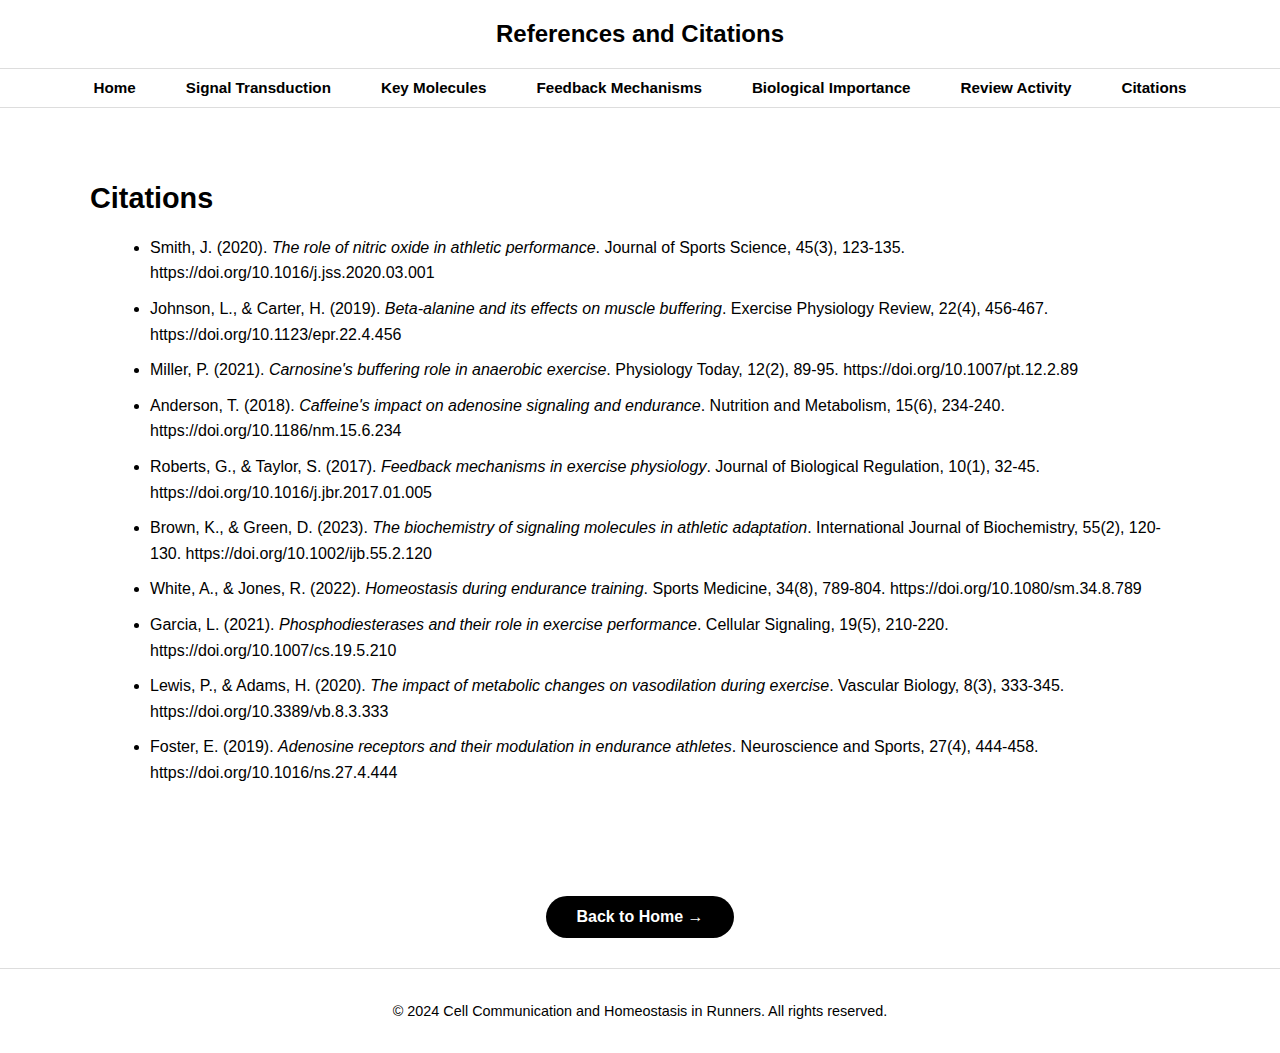
<file: citations.html>
<!DOCTYPE html>
<html lang="en">
<head>
    <meta charset="UTF-8" />
    <meta name="viewport" content="width=device-width, initial-scale=1" />
    <title>Citations</title>
    <link rel="stylesheet" href="styles.css" />
</head>
<body>

    <header class="secondary-header">
        <div class="container">
            <h1>References and Citations</h1>
        </div>
    </header>

    <nav class="navbar">
        <div class="nav-container">
            <ul>
                <li><a href="index.html">Home</a></li>
                <li><a href="pathway.html">Signal Transduction</a></li>
                <li><a href="molecules.html">Key Molecules</a></li>
                <li><a href="feedback.html">Feedback Mechanisms</a></li>
                <li><a href="importance.html">Biological Importance</a></li>
                <li><a href="review.html">Review Activity</a></li>
                <li><a href="citations.html">Citations</a></li>
            </ul>
        </div>
    </nav>

    <main>
        <section class="section">
            <div class="container">
                <h2>Citations</h2>
                <ul>
                    <li>Smith, J. (2020). <em>The role of nitric oxide in athletic performance</em>. Journal of Sports Science, 45(3), 123-135. https://doi.org/10.1016/j.jss.2020.03.001</li>
                    <li>Johnson, L., & Carter, H. (2019). <em>Beta-alanine and its effects on muscle buffering</em>. Exercise Physiology Review, 22(4), 456-467. https://doi.org/10.1123/epr.22.4.456</li>
                    <li>Miller, P. (2021). <em>Carnosine's buffering role in anaerobic exercise</em>. Physiology Today, 12(2), 89-95. https://doi.org/10.1007/pt.12.2.89</li>
                    <li>Anderson, T. (2018). <em>Caffeine's impact on adenosine signaling and endurance</em>. Nutrition and Metabolism, 15(6), 234-240. https://doi.org/10.1186/nm.15.6.234</li>
                    <li>Roberts, G., & Taylor, S. (2017). <em>Feedback mechanisms in exercise physiology</em>. Journal of Biological Regulation, 10(1), 32-45. https://doi.org/10.1016/j.jbr.2017.01.005</li>
                    <li>Brown, K., & Green, D. (2023). <em>The biochemistry of signaling molecules in athletic adaptation</em>. International Journal of Biochemistry, 55(2), 120-130. https://doi.org/10.1002/ijb.55.2.120</li>
                    <li>White, A., & Jones, R. (2022). <em>Homeostasis during endurance training</em>. Sports Medicine, 34(8), 789-804. https://doi.org/10.1080/sm.34.8.789</li>
                    <li>Garcia, L. (2021). <em>Phosphodiesterases and their role in exercise performance</em>. Cellular Signaling, 19(5), 210-220. https://doi.org/10.1007/cs.19.5.210</li>
                    <li>Lewis, P., & Adams, H. (2020). <em>The impact of metabolic changes on vasodilation during exercise</em>. Vascular Biology, 8(3), 333-345. https://doi.org/10.3389/vb.8.3.333</li>
                    <li>Foster, E. (2019). <em>Adenosine receptors and their modulation in endurance athletes</em>. Neuroscience and Sports, 27(4), 444-458. https://doi.org/10.1016/ns.27.4.444</li>
                </ul>
            </div>
        </section>

        <div class="next-section-container">
            <a class="next-section-btn" href="index.html">Back to Home →</a>
        </div>
    </main>

    <footer>
        <div class="container">
            <p>&copy; 2024 Cell Communication and Homeostasis in Runners. All rights reserved.</p>
        </div>
    </footer>

</body>
</html>
</file>
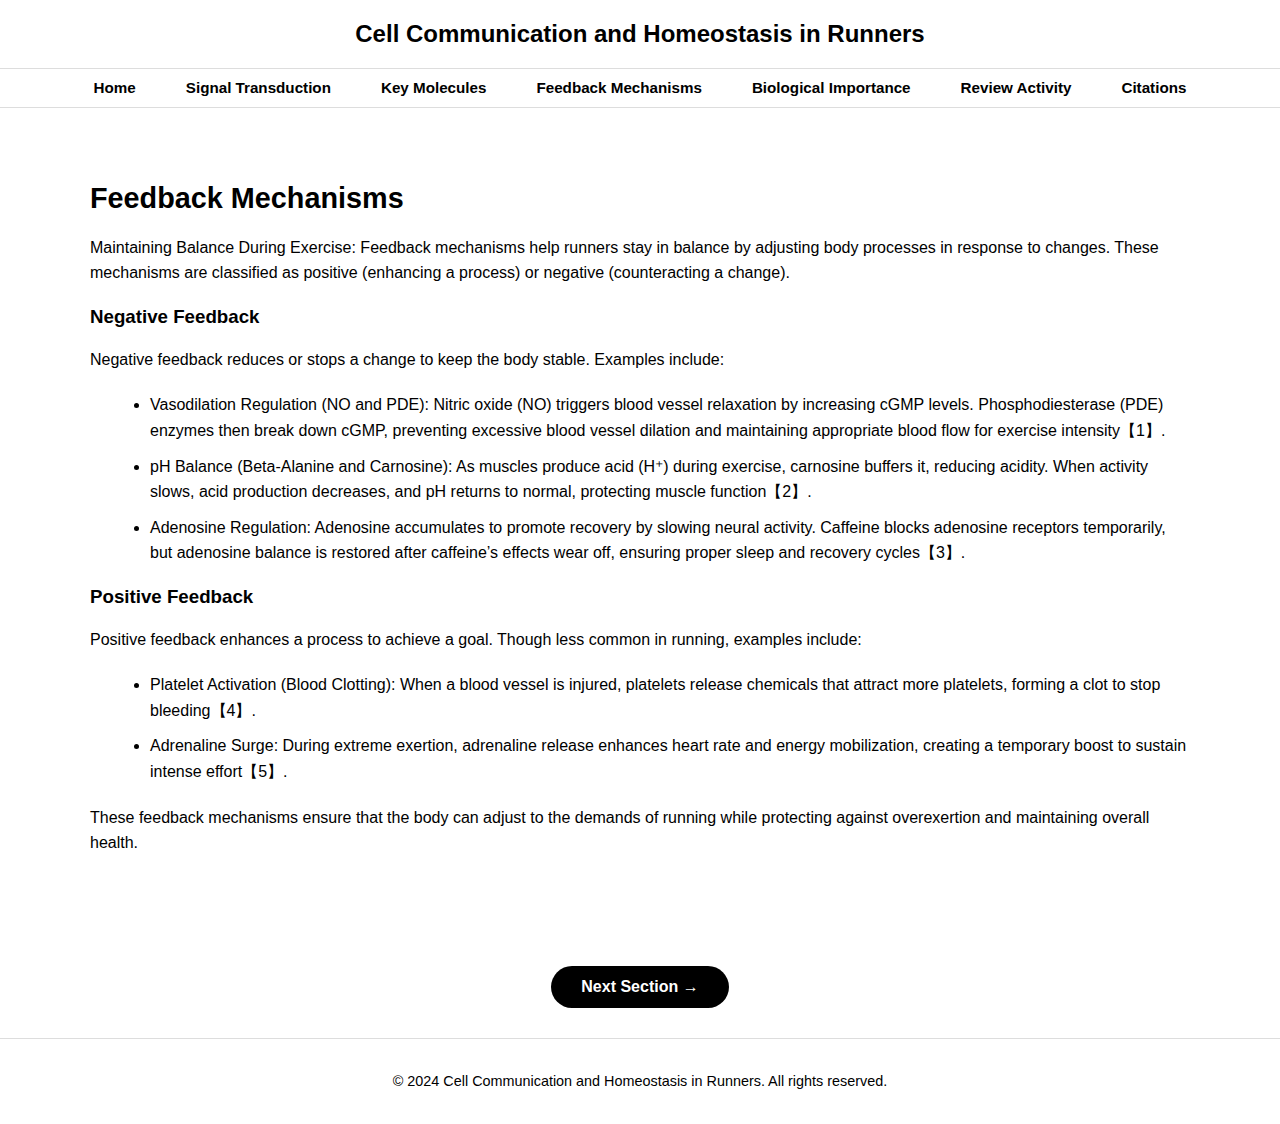
<file: feedback.html>
<!DOCTYPE html>
<html lang="en">
<head>
    <meta charset="UTF-8" />
    <meta name="viewport" content="width=device-width, initial-scale=1" />
    <title>Cell Communication - Feedback Mechanisms</title>
    <link rel="stylesheet" href="styles.css" />
</head>
<body>
    <header class="secondary-header">
        <div class="container">
            <h1>Cell Communication and Homeostasis in Runners</h1>
        </div>
    </header>

    <nav class="navbar">
        <div class="nav-container">
            <ul>
                <li><a href="index.html">Home</a></li>
                <li><a href="pathway.html">Signal Transduction</a></li>
                <li><a href="molecules.html">Key Molecules</a></li>
                <li><a href="feedback.html">Feedback Mechanisms</a></li>
                <li><a href="importance.html">Biological Importance</a></li>
                <li><a href="review.html">Review Activity</a></li>
                <li><a href="citations.html">Citations</a></li>
            </ul>
        </div>
    </nav>

    <main>
        <section class="section">
            <div class="container">
                <h2>Feedback Mechanisms</h2>
                <p><strong>Maintaining Balance During Exercise:</strong> Feedback mechanisms help runners stay in balance by adjusting body processes in response to changes. These mechanisms are classified as positive (enhancing a process) or negative (counteracting a change).</p>

                <h3>Negative Feedback</h3>
                <p>Negative feedback reduces or stops a change to keep the body stable. Examples include:</p>
                <ul>
                    <li><strong>Vasodilation Regulation (NO and PDE):</strong> Nitric oxide (NO) triggers blood vessel relaxation by increasing cGMP levels. Phosphodiesterase (PDE) enzymes then break down cGMP, preventing excessive blood vessel dilation and maintaining appropriate blood flow for exercise intensity【1】.</li>
                    <li><strong>pH Balance (Beta-Alanine and Carnosine):</strong> As muscles produce acid (H⁺) during exercise, carnosine buffers it, reducing acidity. When activity slows, acid production decreases, and pH returns to normal, protecting muscle function【2】.</li>
                    <li><strong>Adenosine Regulation:</strong> Adenosine accumulates to promote recovery by slowing neural activity. Caffeine blocks adenosine receptors temporarily, but adenosine balance is restored after caffeine’s effects wear off, ensuring proper sleep and recovery cycles【3】.</li>
                </ul>

                <h3>Positive Feedback</h3>
                <p>Positive feedback enhances a process to achieve a goal. Though less common in running, examples include:</p>
                <ul>
                    <li><strong>Platelet Activation (Blood Clotting):</strong> When a blood vessel is injured, platelets release chemicals that attract more platelets, forming a clot to stop bleeding【4】.</li>
                    <li><strong>Adrenaline Surge:</strong> During extreme exertion, adrenaline release enhances heart rate and energy mobilization, creating a temporary boost to sustain intense effort【5】.</li>
                </ul>

                <p>These feedback mechanisms ensure that the body can adjust to the demands of running while protecting against overexertion and maintaining overall health.</p>
            </div>
        </section>

        <div class="next-section-container">
            <a class="next-section-btn" href="importance.html">Next Section →</a>
        </div>
    </main>

    <footer>
        <div class="container">
            <p>&copy; 2024 Cell Communication and Homeostasis in Runners. All rights reserved.</p>
        </div>
    </footer>
    <a href="#" id="backToTop">Top</a>
    <script src="script.js"></script>
</body>
</html>
</file>
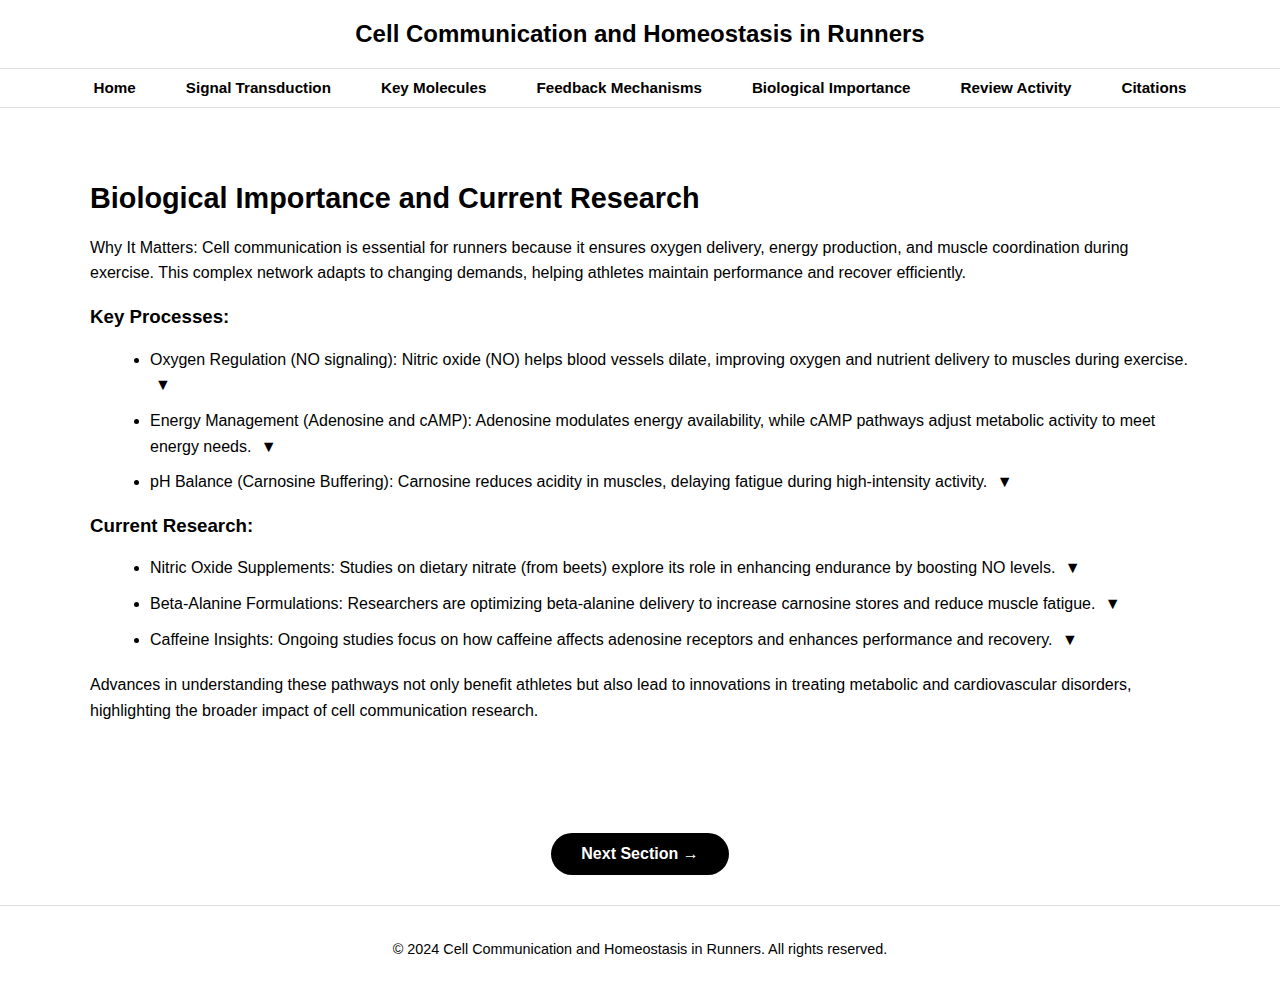
<file: importance.html>
<!DOCTYPE html>
<html lang="en">
<head>
    <meta charset="UTF-8" />
    <meta name="viewport" content="width=device-width, initial-scale=1" />
    <title>Cell Communication - Biological Importance</title>
    <link rel="stylesheet" href="styles.css" />
    <style>
        .expand-content {
            display: none;
            margin-top: 10px;
            padding-left: 20px;
            border-left: 2px solid #ccc;
        }

        .expand-toggle {
            cursor: pointer;
            color: black;
            text-decoration: none;
            margin-left: 5px;
        }
    </style>
</head>
<body>
    <header class="secondary-header">
        <div class="container">
            <h1>Cell Communication and Homeostasis in Runners</h1>
        </div>
    </header>

    <nav class="navbar">
        <div class="nav-container">
            <ul>
                <li><a href="index.html">Home</a></li>
                <li><a href="pathway.html">Signal Transduction</a></li>
                <li><a href="molecules.html">Key Molecules</a></li>
                <li><a href="feedback.html">Feedback Mechanisms</a></li>
                <li><a href="importance.html">Biological Importance</a></li>
                <li><a href="review.html">Review Activity</a></li>
                <li><a href="citations.html">Citations</a></li>
            </ul>
        </div>
    </nav>

    <main>
        <section class="section">
            <div class="container">
                <h2>Biological Importance and Current Research</h2>
                <p><strong>Why It Matters:</strong> Cell communication is essential for runners because it ensures oxygen delivery, energy production, and muscle coordination during exercise. This complex network adapts to changing demands, helping athletes maintain performance and recover efficiently.</p>

                <h3>Key Processes:</h3>
                <ul>
                    <li><strong>Oxygen Regulation (NO signaling):</strong> Nitric oxide (NO) helps blood vessels dilate, improving oxygen and nutrient delivery to muscles during exercise.
                        <span class="expand-toggle" onclick="toggleContent('oxygenRegulation')">▼</span>
                        <div id="oxygenRegulation" class="expand-content">
                            NO is synthesized by endothelial cells in response to shear stress or low oxygen levels. It activates soluble guanylate cyclase (sGC) in smooth muscle cells, increasing cGMP levels, which relaxes muscles and improves blood flow.
                        </div>
                    </li>
                    <li><strong>Energy Management (Adenosine and cAMP):</strong> Adenosine modulates energy availability, while cAMP pathways adjust metabolic activity to meet energy needs.
                        <span class="expand-toggle" onclick="toggleContent('energyManagement')">▼</span>
                        <div id="energyManagement" class="expand-content">
                            Adenosine accumulates during prolonged activity, promoting vasodilation and energy conservation. Meanwhile, cAMP serves as a second messenger in hormone signaling, regulating glycogen breakdown and energy release.
                        </div>
                    </li>
                    <li><strong>pH Balance (Carnosine Buffering):</strong> Carnosine reduces acidity in muscles, delaying fatigue during high-intensity activity.
                        <span class="expand-toggle" onclick="toggleContent('phBalance')">▼</span>
                        <div id="phBalance" class="expand-content">
                            Beta-alanine supplementation increases muscle carnosine levels, which buffer hydrogen ions (H⁺) generated during anaerobic metabolism, maintaining muscle pH and preventing premature fatigue.
                        </div>
                    </li>
                </ul>

                <h3>Current Research:</h3>
                <ul>
                    <li><strong>Nitric Oxide Supplements:</strong> Studies on dietary nitrate (from beets) explore its role in enhancing endurance by boosting NO levels.
                        <span class="expand-toggle" onclick="toggleContent('noSupplements')">▼</span>
                        <div id="noSupplements" class="expand-content">
                            Research shows that nitrate supplementation increases NO bioavailability, leading to improved blood flow, reduced oxygen cost during exercise, and enhanced endurance in runners.
                        </div>
                    </li>
                    <li><strong>Beta-Alanine Formulations:</strong> Researchers are optimizing beta-alanine delivery to increase carnosine stores and reduce muscle fatigue.
                        <span class="expand-toggle" onclick="toggleContent('betaAlanine')">▼</span>
                        <div id="betaAlanine" class="expand-content">
                            New formulations focus on sustained-release beta-alanine, minimizing side effects like tingling and ensuring consistent carnosine levels over time for prolonged exercise benefits.
                        </div>
                    </li>
                    <li><strong>Caffeine Insights:</strong> Ongoing studies focus on how caffeine affects adenosine receptors and enhances performance and recovery.
                        <span class="expand-toggle" onclick="toggleContent('caffeineInsights')">▼</span>
                        <div id="caffeineInsights" class="expand-content">
                            Caffeine blocks adenosine receptors, reducing fatigue perception and increasing alertness. Studies also highlight its role in enhancing fat oxidation and sparing glycogen stores during endurance runs.
                        </div>
                    </li>
                </ul>

                <p>Advances in understanding these pathways not only benefit athletes but also lead to innovations in treating metabolic and cardiovascular disorders, highlighting the broader impact of cell communication research.</p>
            </div>
        </section>

        <div class="next-section-container">
            <a class="next-section-btn" href="review.html">Next Section →</a>
        </div>
    </main>

    <footer>
        <div class="container">
            <p>&copy; 2024 Cell Communication and Homeostasis in Runners. All rights reserved.</p>
        </div>
    </footer>
    <a href="#" id="backToTop">Top</a>
    <script>
        function toggleContent(id) {
            const content = document.getElementById(id);
            content.style.display = content.style.display === 'block' ? 'none' : 'block';
        }
    </script>
</body>
</html>
</file>
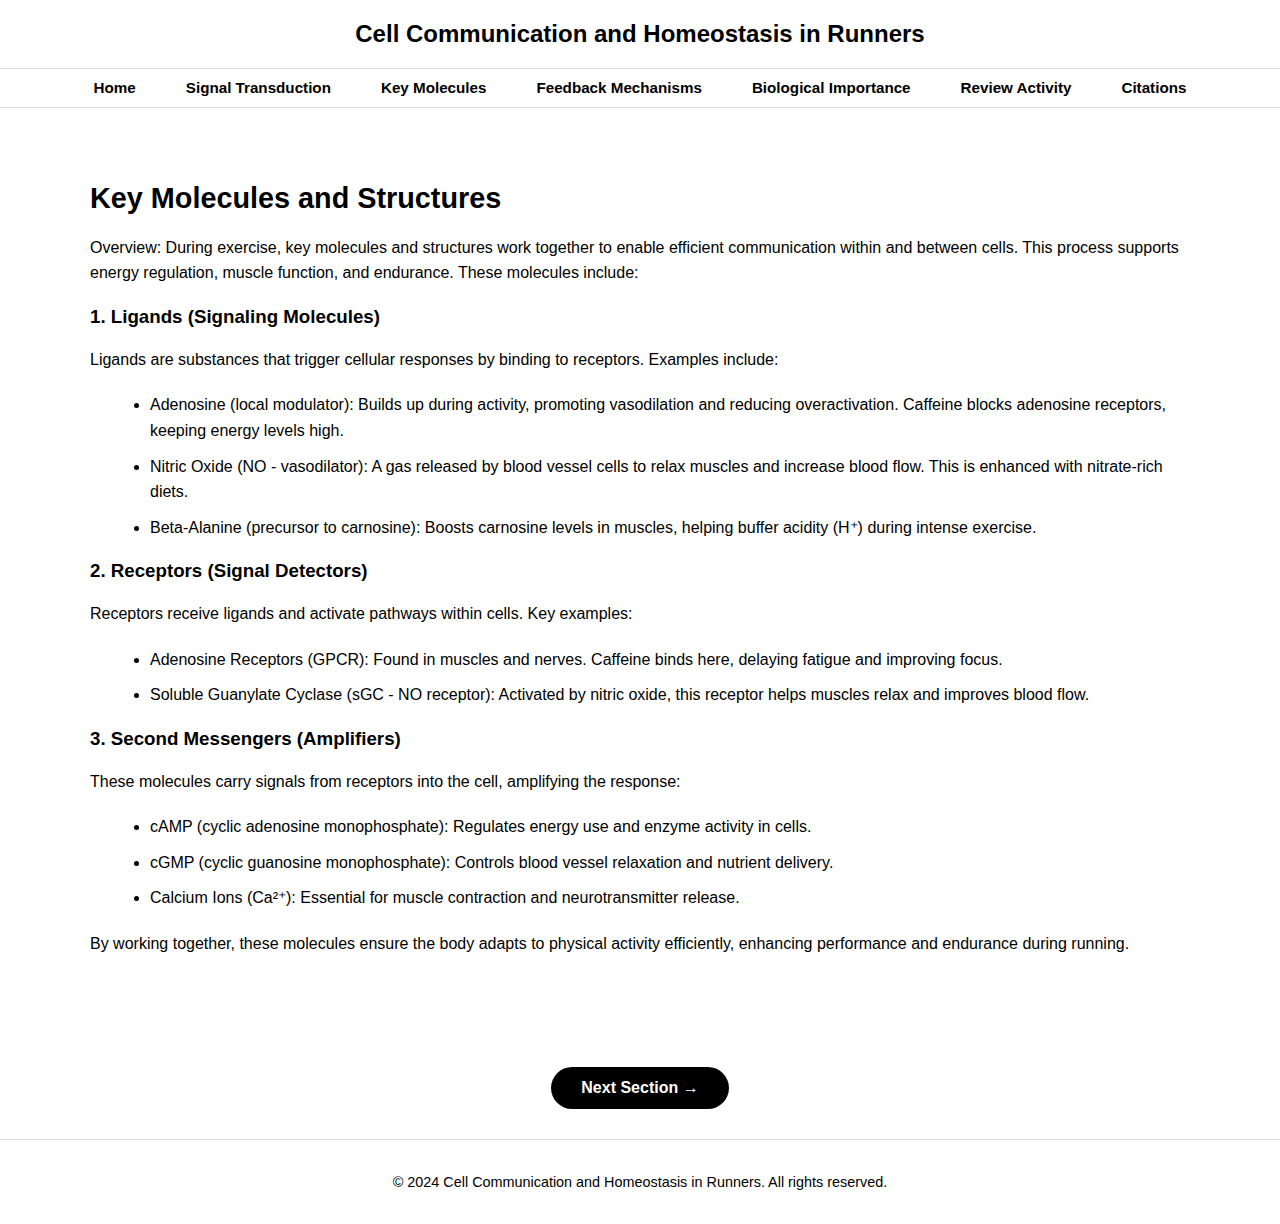
<file: molecules.html>
<!DOCTYPE html>
<html lang="en">
<head>
    <meta charset="UTF-8" />
    <meta name="viewport" content="width=device-width, initial-scale=1" />
    <title>Cell Communication - Key Molecules</title>
    <link rel="stylesheet" href="styles.css" />
</head>
<body>
    <header class="secondary-header">
        <div class="container">
            <h1>Cell Communication and Homeostasis in Runners</h1>
        </div>
    </header>

    <nav class="navbar">
        <div class="nav-container">
            <ul>
                <li><a href="index.html">Home</a></li>
                <li><a href="pathway.html">Signal Transduction</a></li>
                <li><a href="molecules.html">Key Molecules</a></li>
                <li><a href="feedback.html">Feedback Mechanisms</a></li>
                <li><a href="importance.html">Biological Importance</a></li>
                <li><a href="review.html">Review Activity</a></li>
                <li><a href="citations.html">Citations</a></li>
            </ul>
        </div>
    </nav>

    <main>
        <section class="section">
            <div class="container">
                <h2>Key Molecules and Structures</h2>
                <p><strong>Overview:</strong> During exercise, key molecules and structures work together to enable efficient communication within and between cells. This process supports energy regulation, muscle function, and endurance. These molecules include:</p>

                <h3>1. Ligands (Signaling Molecules)</h3>
                <p>Ligands are substances that trigger cellular responses by binding to receptors. Examples include:</p>
                <ul>
                    <li><strong>Adenosine (local modulator):</strong> Builds up during activity, promoting vasodilation and reducing overactivation. Caffeine blocks adenosine receptors, keeping energy levels high.</li>
                    <li><strong>Nitric Oxide (NO - vasodilator):</strong> A gas released by blood vessel cells to relax muscles and increase blood flow. This is enhanced with nitrate-rich diets.</li>
                    <li><strong>Beta-Alanine (precursor to carnosine):</strong> Boosts carnosine levels in muscles, helping buffer acidity (H⁺) during intense exercise.</li>
                </ul>

                <h3>2. Receptors (Signal Detectors)</h3>
                <p>Receptors receive ligands and activate pathways within cells. Key examples:</p>
                <ul>
                    <li><strong>Adenosine Receptors (GPCR):</strong> Found in muscles and nerves. Caffeine binds here, delaying fatigue and improving focus.</li>
                    <li><strong>Soluble Guanylate Cyclase (sGC - NO receptor):</strong> Activated by nitric oxide, this receptor helps muscles relax and improves blood flow.</li>
                </ul>

                <h3>3. Second Messengers (Amplifiers)</h3>
                <p>These molecules carry signals from receptors into the cell, amplifying the response:</p>
                <ul>
                    <li><strong>cAMP (cyclic adenosine monophosphate):</strong> Regulates energy use and enzyme activity in cells.</li>
                    <li><strong>cGMP (cyclic guanosine monophosphate):</strong> Controls blood vessel relaxation and nutrient delivery.</li>
                    <li><strong>Calcium Ions (Ca²⁺):</strong> Essential for muscle contraction and neurotransmitter release.</li>
                </ul>

                <p>By working together, these molecules ensure the body adapts to physical activity efficiently, enhancing performance and endurance during running.</p>
            </div>
        </section>

        <div class="next-section-container">
            <a class="next-section-btn" href="feedback.html">Next Section →</a>
        </div>
    </main>

    <footer>
        <div class="container">
            <p>&copy; 2024 Cell Communication and Homeostasis in Runners. All rights reserved.</p>
        </div>
    </footer>
    <a href="#" id="backToTop">Top</a>
    <script src="script.js"></script>
</body>
</html>
</file>
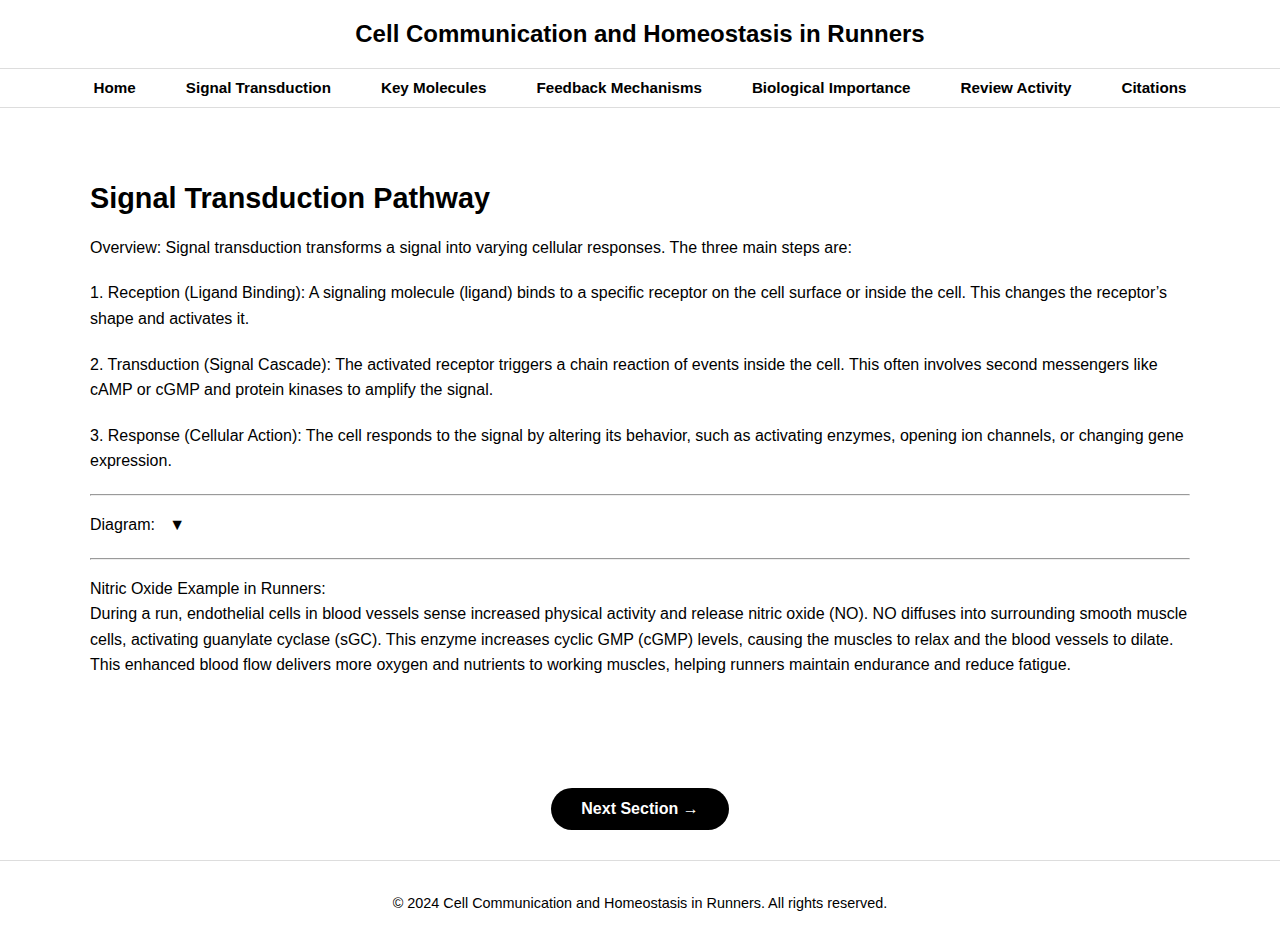
<file: pathway.html>
<!DOCTYPE html>
<html lang="en">
<head>
    <meta charset="UTF-8" />
    <meta name="viewport" content="width=device-width, initial-scale=1" />
    <title>Cell Communication - Signal Transduction</title>
    <link rel="stylesheet" href="styles.css" />
    <style>
        .pathway-image {
            display: none;
            margin-top: 10px;
            max-width: 100%;
            border: 2px solid black;
        }

        .pathway-toggle {
            cursor: pointer;
            display: inline-block;
            margin-left: 10px;
            color: black;
            text-decoration: none;
        }

        .pathway-container {
            position: relative;
        }
    </style>
</head>
<body>

    <header class="secondary-header">
        <div class="container">
            <h1>Cell Communication and Homeostasis in Runners</h1>
        </div>
    </header>

    <nav class="navbar">
        <div class="nav-container">
            <ul>
                <li><a href="index.html">Home</a></li>
                <li><a href="pathway.html">Signal Transduction</a></li>
                <li><a href="molecules.html">Key Molecules</a></li>
                <li><a href="feedback.html">Feedback Mechanisms</a></li>
                <li><a href="importance.html">Biological Importance</a></li>
                <li><a href="review.html">Review Activity</a></li>
                <li><a href="citations.html">Citations</a></li>
            </ul>
        </div>
    </nav>

    <main>
        <section class="section">
            <div class="container">
                <h2>Signal Transduction Pathway</h2>
                <p><strong>Overview:</strong> Signal transduction transforms a signal into varying cellular responses. The three main steps are:</p>

                <div class="pathway-container">
                    <p><strong>1. Reception (Ligand Binding):</strong> A signaling molecule (ligand) binds to a specific receptor on the cell surface or inside the cell. This changes the receptor’s shape and activates it.</p>
                </div>

                <div class="pathway-container">
                    <p><strong>2. Transduction (Signal Cascade):</strong> The activated receptor triggers a chain reaction of events inside the cell. This often involves second messengers like cAMP or cGMP and protein kinases to amplify the signal.</p>
                </div>

                <div class="pathway-container">
                    <p><strong>3. Response (Cellular Action):</strong> The cell responds to the signal by altering its behavior, such as activating enzymes, opening ion channels, or changing gene expression.</p>
                </div>

                <hr>
                <div class="pathway-container">
                    <p><strong>Diagram:</strong> <span class="pathway-toggle" onclick="togglePathway('combinedDiagram')">▼</span></p>
                    <img id="combinedDiagram" src="signaltransduction.jpg" alt="Combined Pathways Diagram" class="pathway-image">
                </div>
                <hr>

                <p><strong>Nitric Oxide Example in Runners:</strong><br>
                During a run, endothelial cells in blood vessels sense increased physical activity and release nitric oxide (NO). NO diffuses into surrounding smooth muscle cells, activating guanylate cyclase (sGC). This enzyme increases cyclic GMP (cGMP) levels, causing the muscles to relax and the blood vessels to dilate. This enhanced blood flow delivers more oxygen and nutrients to working muscles, helping runners maintain endurance and reduce fatigue.</p>
            </div>
        </section>

        <div class="next-section-container">
            <a class="next-section-btn" href="molecules.html">Next Section →</a>
        </div>
    </main>

    <footer>
        <div class="container">
            <p>&copy; 2024 Cell Communication and Homeostasis in Runners. All rights reserved.</p>
        </div>
    </footer>
    <a href="#" id="backToTop">Top</a>
    <script>
        let openPathwayId = null;

        function togglePathway(id) {
            if (openPathwayId && openPathwayId !== id) {
                document.getElementById(openPathwayId).style.display = 'none';
            }

            const element = document.getElementById(id);
            if (element.style.display === 'block') {
                element.style.display = 'none';
                openPathwayId = null;
            } else {
                element.style.display = 'block';
                openPathwayId = id;
            }
        }
    </script>
</body>
</html>
</file>
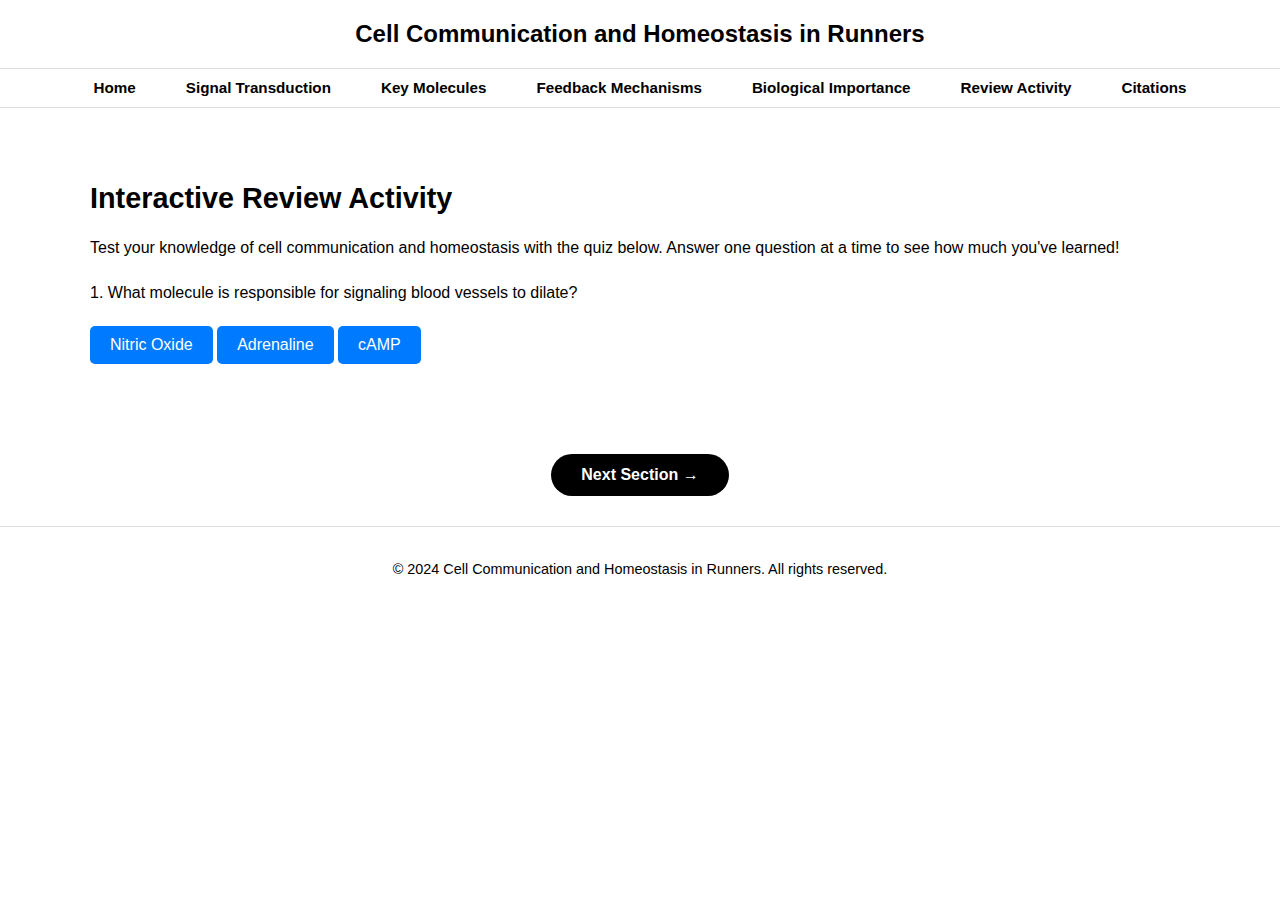
<file: review.html>
<!DOCTYPE html>
<html lang="en">
<head>
    <meta charset="UTF-8" />
    <meta name="viewport" content="width=device-width, initial-scale=1" />
    <title>Review Activity</title>
    <link rel="stylesheet" href="styles.css" />
    <style>
        .quiz-container {
            display: none;
        }
        .submit-btn {
            background-color: #007BFF;
            color: white;
            border: none;
            padding: 10px 20px;
            font-size: 16px;
            cursor: pointer;
            border-radius: 5px;
        }
        .submit-btn:hover {
            background-color: #0056b3;
        }
        canvas {
            position: fixed;
            top: 0;
            left: 0;
            width: 100%;
            height: 100%;
            pointer-events: none;
        }
        .thumbs-down {
            position: fixed;
            top: 50%;
            left: -150px;
            font-size: 150px;
            color: red;
            animation: thumbs-slide-in 2s forwards;
            display: none;
        }
        @keyframes thumbs-slide-in {
            0% {
                left: -150px;
                transform: translateY(0);
            }
            25% {
                left: 50%;
                transform: translateX(-50%) translateY(0);
            }
            50% {
                left: 50%;
                transform: translateX(-50%) translateY(-20px);
            }
            75% {
                left: 50%;
                transform: translateX(-50%) translateY(0);
            }
            100% {
                left: 110%;
                transform: translateY(0);
            }
        }
    </style>
</head>
<body>

    <header class="secondary-header">
        <div class="container">
            <h1>Cell Communication and Homeostasis in Runners</h1>
        </div>
    </header>

    <nav class="navbar">
        <div class="nav-container">
            <ul>
                <li><a href="index.html">Home</a></li>
                <li><a href="pathway.html">Signal Transduction</a></li>
                <li><a href="molecules.html">Key Molecules</a></li>
                <li><a href="feedback.html">Feedback Mechanisms</a></li>
                <li><a href="importance.html">Biological Importance</a></li>
                <li><a href="review.html">Review Activity</a></li>
                <li><a href="citations.html">Citations</a></li>
            </ul>
        </div>
    </nav>

    <main>
        <section class="section">
            <div class="container">
                <h2>Interactive Review Activity</h2>
                <p>Test your knowledge of cell communication and homeostasis with the quiz below. Answer one question at a time to see how much you've learned!</p>

                <div id="quiz-container">
                    <div id="question-1" class="quiz-container">
                        <p><strong>1. What molecule is responsible for signaling blood vessels to dilate?</strong></p>
                        <button class="submit-btn" onclick="nextQuestion(1, 'correct')">Nitric Oxide</button>
                        <button class="submit-btn" onclick="attemptAgain(1, 'wrong')">Adrenaline</button>
                        <button class="submit-btn" onclick="attemptAgain(1, 'wrong')">cAMP</button>
                    </div>

                    <div id="question-2" class="quiz-container">
                        <p><strong>2. Which feedback mechanism reduces acidity in muscles during exercise?</strong></p>
                        <button class="submit-btn" onclick="nextQuestion(2, 'correct')">Carnosine Buffering</button>
                        <button class="submit-btn" onclick="attemptAgain(2, 'wrong')">Adrenaline Surge</button>
                        <button class="submit-btn" onclick="attemptAgain(2, 'wrong')">Vasodilation</button>
                    </div>

                    <div id="question-3" class="quiz-container">
                        <p><strong>3. What is the role of beta-alanine in runners?</strong></p>
                        <button class="submit-btn" onclick="nextQuestion(3, 'correct')">Reduces Muscle Fatigue</button>
                        <button class="submit-btn" onclick="attemptAgain(3, 'wrong')">Increases Oxygen Delivery</button>
                        <button class="submit-btn" onclick="attemptAgain(3, 'wrong')">Blocks Adenosine</button>
                    </div>
                </div>

                <div id="quiz-result" style="margin-top: 20px; font-weight: bold; display: none;"></div>
            </div>
        </section>

        <div class="next-section-container">
            <a class="next-section-btn" href="citations.html">Next Section →</a>
        </div>
    </main>

    <footer>
        <div class="container">
            <p>&copy; 2024 Cell Communication and Homeostasis in Runners. All rights reserved.</p>
        </div>
    </footer>

    <canvas id="confetti"></canvas>
    <div id="thumbs-down" class="thumbs-down">👎</div>

    <script>
        let currentQuestion = 0;
        const totalQuestions = 3;
        let attempt = 0;

        function nextQuestion(question, status) {
            if (status === 'correct') {
                triggerConfetti();
                moveToNextQuestion(question);
            } else if (status === 'wrong') {
                triggerThumbsDown();
                attempt = 0; // Reset attempt for the next question.
            }
        }

        function attemptAgain(question, status) {
            if (status === 'wrong' && attempt === 0) {
                triggerThumbsDown();
                attempt++;
            } else {
                nextQuestion(question, 'wrong');
            }
        }

        function moveToNextQuestion(question) {
            document.getElementById(`question-${question}`).style.display = 'none';
            if (question < totalQuestions) {
                document.getElementById(`question-${question + 1}`).style.display = 'block';
            } else {
                document.getElementById("quiz-result").style.display = 'block';
                document.getElementById("quiz-result").textContent = "You completed the quiz! Great job!";
            }
        }

        function triggerConfetti() {
            const canvas = document.getElementById("confetti");
            const ctx = canvas.getContext("2d");
            canvas.width = window.innerWidth;
            canvas.height = window.innerHeight;

            const confettiParticles = [];
            const colors = ["#007BFF", "#6C757D", "#FFC107", "#28A745", "#DC3545"];

            function createParticle() {
                return {
                    x: Math.random() * canvas.width,
                    y: Math.random() * canvas.height - canvas.height,
                    size: Math.random() * 5 + 2,
                    color: colors[Math.floor(Math.random() * colors.length)],
                    speedY: Math.random() * 3 + 2,
                    speedX: (Math.random() - 0.5) * 2,
                };
            }

            for (let i = 0; i < 200; i++) {
                confettiParticles.push(createParticle());
            }

            function updateParticles() {
                ctx.clearRect(0, 0, canvas.width, canvas.height);
                confettiParticles.forEach((particle) => {
                    particle.y += particle.speedY;
                    particle.x += particle.speedX;

                    if (particle.y > canvas.height) {
                        particle.y = -particle.size;
                        particle.x = Math.random() * canvas.width;
                    }

                    ctx.beginPath();
                    ctx.arc(particle.x, particle.y, particle.size, 0, Math.PI * 2);
                    ctx.fillStyle = particle.color;
                    ctx.fill();
                });
                requestAnimationFrame(updateParticles);
            }

            updateParticles();

            setTimeout(() => {
                ctx.clearRect(0, 0, canvas.width, canvas.height);
                confettiParticles.length = 0;
            }, 3000);
        }

        function triggerThumbsDown() {
            const thumbsDown = document.getElementById("thumbs-down");
            thumbsDown.style.display = "block";
            thumbsDown.style.animation = "thumbs-slide-in 2s forwards";
            setTimeout(() => {
                thumbsDown.style.display = "none";
            }, 2000);
        }

        document.addEventListener('DOMContentLoaded', () => {
            document.getElementById('question-1').style.display = 'block';
        });
    </script>
</body>
</html>
</file>
<file: styles.css>
body {
    margin: 0;
    font-family: 'Open Sans', sans-serif;
    color: #000;
    background: #fff;
}

#hero {
    position: relative;
    height: 100vh;
    width: 100%;
    overflow: hidden;
}

.hero-video {
    position: absolute;
    top: 50%;
    left: 50%;
    min-width: 100%;
    min-height: 100%;
    transform: translate(-50%, -50%);
    object-fit: cover;
    z-index: -1;
    filter: blur(5px) brightness(0.7);
}

#hero::after {
    content: "";
    position: absolute;
    top: 0; 
    left: 0;
    width: 100%;
    height: 100%;
    background: rgba(0,0,0,0.3); 
    z-index: -1;
}

.hero-content {
    position: absolute;
    top: 50%;
    left: 50%;
    transform: translate(-50%, -50%);
    text-align: center;
    color: #fff;
    font-family: 'Montserrat', sans-serif;
    text-shadow: 0 2px 5px rgba(0,0,0,0.5);
}

.hero-content h1 {
    font-size: 3rem;
    margin-bottom: 10px;
    font-weight: 700;
    letter-spacing: 1px;
}

.hero-content p {
    font-size: 1.2rem;
    font-weight: 300;
    margin: 0;
}

.secondary-header {
    background: #fff;
    border-bottom: 1px solid #ddd;
    padding: 20px 0;
    text-align: center;
}

.secondary-header h1 {
    font-family: 'Montserrat', sans-serif;
    font-size: 1.5rem;
    font-weight: 700;
    margin: 0;
}

.navbar {
    background: #fff;
    border-bottom: 1px solid #ddd;
    position: relative;
    z-index: 10;
}

.nav-container {
    width: 90%;
    max-width: 1200px;
    margin: 0 auto;
}

.nav-container ul {
    list-style: none;
    margin: 0;
    padding: 0;
    display: flex;
    justify-content: center;
    white-space: nowrap;
}

.nav-container ul li {
    margin: 10px;
}

.nav-container ul li a {
    text-decoration: none;
    color: #000;
    font-weight: 600;
    padding: 10px 15px;
    font-size: 0.95rem;
    border-radius: 5px;
}

.nav-container ul li a:hover {
    background-color: #639FBC;
    color: #fff;
}

.section {
    padding: 50px 0;
    background: #fff;
}

.alt-bg {
    background: #f9f9f9;
}

.container {
    width: 90%;
    max-width: 1100px;
    margin: 0 auto;
}

.section h2 {
    font-family: 'Montserrat', sans-serif;
    font-size: 1.8rem;
    margin-bottom: 20px;
    color: #000;
    font-weight: 700;
}

.section p, .section ul, .section ol {
    font-size: 1rem;
    line-height: 1.6;
    margin-bottom: 20px;
    font-weight: 300;
    color: #000;
}

.section ul {
    list-style: disc;
    margin-left: 20px;
}

.section li {
    margin-bottom: 10px;
}

footer {
    background: #fff;
    color: #000;
    text-align: center;
    padding: 20px 0;
    margin-top: 30px;
    font-size: 0.9rem;
    border-top: 1px solid #ddd;
    font-weight: 300;
}

#backToTop {
    position: fixed;
    bottom: 40px;
    right: 40px;
    background: #000;
    color: #fff;
    padding: 10px 15px;
    border-radius: 50px;
    text-decoration: none;
    font-size: 14px;
    display: none;
}

#backToTop:hover {
    background: #333;
}

/* Add a small empty space so hero fully disappears off-screen */
.small-space {
    height: 200px; /* Adjust as needed */
    background: #fff;
}

/* Next Section Button */
.next-section-container {
    text-align: center;
    margin-top: 40px;
}

.next-section-btn {
    display: inline-block;
    background: #000;
    color: #fff;
    padding: 12px 30px;
    font-size: 1rem;
    font-weight: 600;
    border-radius: 30px;
    text-decoration: none;
    transition: background 0.3s ease, transform 0.3s ease;
}

.next-section-btn:hover {
    background: #333;
    transform: translateY(-2px);
}

.next-section-btn:active {
    transform: translateY(0);
}

@media (max-width: 1200px) {
    .nav-container ul li {
        margin: 10px;
    }
    .nav-container ul li a {
        font-size: 0.9rem;
        padding: 8px 12px;
    }
}

@media (max-width: 768px) {
    .nav-container ul {
        overflow-x: auto;
    }
    .nav-container ul li {
        margin: 10px 10px;
    }
    .nav-container ul li a {
        font-size: 0.85rem;
        white-space: nowrap;
    }

    .hero-content h1 {
        font-size: 2.2rem;
    }

    .hero-content p {
        font-size: 1rem;
    }
}
/* Explore Button */
.explore-btn {
    display: inline-block;
    margin-top: 20px;
    background: #fff;
    color: #000;
    padding: 10px 20px;
    font-size: 1rem;
    font-weight: 600;
    border-radius: 25px;
    text-decoration: none;
    transition: background 0.3s ease, color 0.3s ease, transform 0.3s ease;
}

.explore-btn:hover {
    background: #000;
    color: #fff;
    transform: translateY(-2px);
}

.explore-btn:active {
    transform: translateY(0);
}
html {
    scroll-behavior: smooth;
}
</file>
